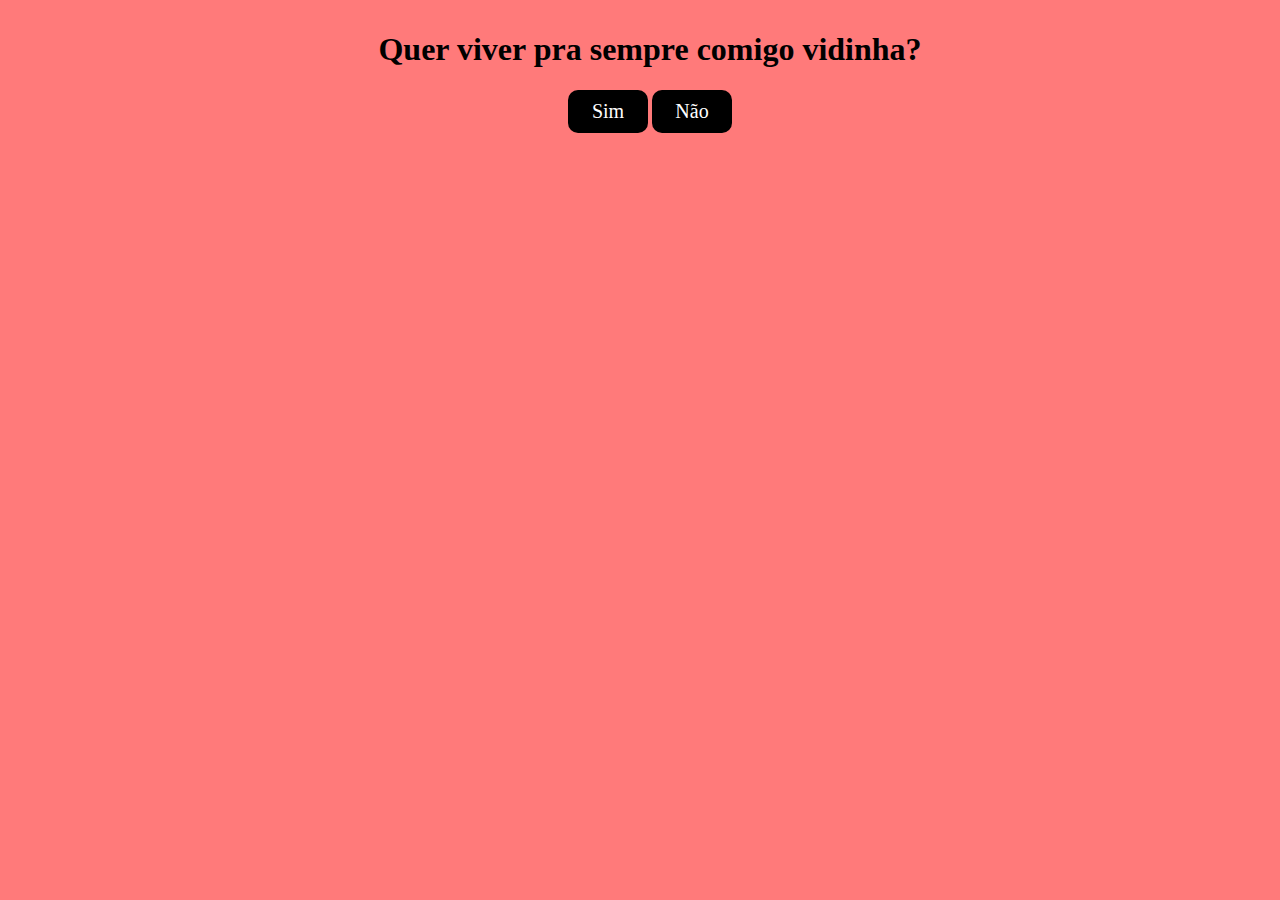
<file: Dia dos namorados/index.html>
<!DOCTYPE html>
<html lang="pt-br">
<head>
    <meta charset="UTF-8">
    <meta http-equiv="X-UA-Compatible" content="IE=edge">
    <meta name="viewport" content="width=device-width, initial-scale=1.0">
    <title>Eu te amo muito vidinha</title>
    <link rel="stylesheet" href="style.css">
    <script src="index.js"></script>
</head>
<body>
    <div class="conteudo">
        <h1>Quer viver pra sempre comigo vidinha?</h1>
        <a href="pag1.html"><button onclick="sim()">Sim</button></a>
        <button onclick="desvia(this)" onmouseover="desvia(this)">Não</button>
    </div>      
    
</body>
</html>
</file>
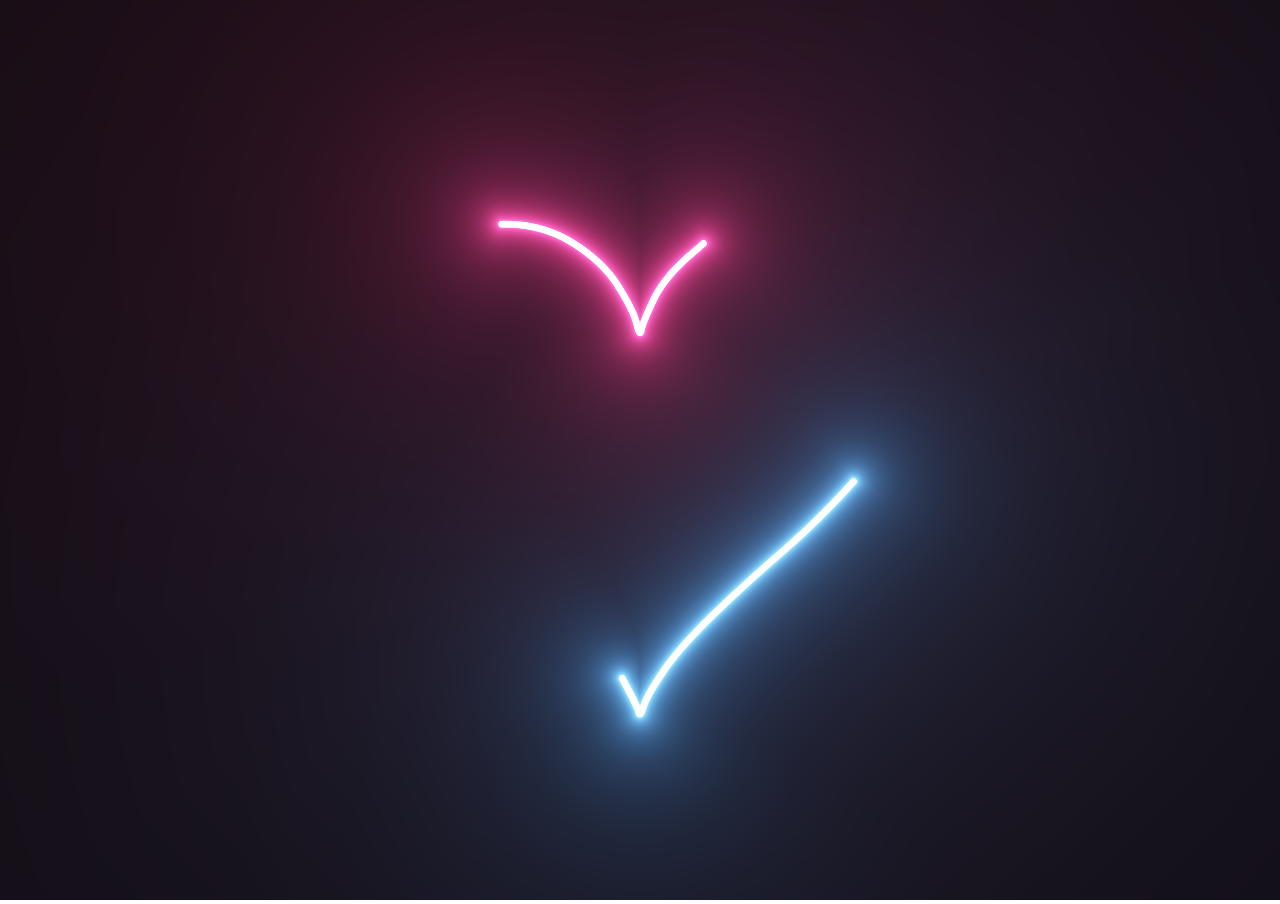
<file: Dia dos namorados/pag1.html>
<!DOCTYPE html>
<html lang="en">
<head>
    <meta charset="UTF-8">
    <meta http-equiv="X-UA-Compatible" content="IE=edge">
    <meta name="viewport" content="width=device-width, initial-scale=1.0">
    <link rel="stylesheet" href="estilo.css">    
    <title>Document</title>
</head>
<body>
    <canvas id="canvas" width="2500" height="1000"></canvas> 
</body>
<script src="heart.js"></script>
</html>
</file>
<file: Dia dos namorados/style.css>
*{
    font-family:'Times New Roman', Times, serif;
      
}
.conteudo{
  background: #ff7a7a;
  width: 100%;
  height: 100%;
  position: fixed;
  top: 0;
  left: 0;
  padding: 10px;
  text-align: center;


}
button{
    background: black;
    color: white;
    border: none;
    padding: 10px;
    width: 80px;
    border-radius: 10px;
    font-size: 20px;
}
.coracao{
    background-color: #000;    
    margin: 0;
    overflow: hidden;
    background-repeat: no-repeat;
}
</file>
<file: Dia dos namorados/estilo.css>
*{
    margin: 0;
    padding: 0;
    box-sizing: border-box;
    overflow: hidden;
}
</file>
